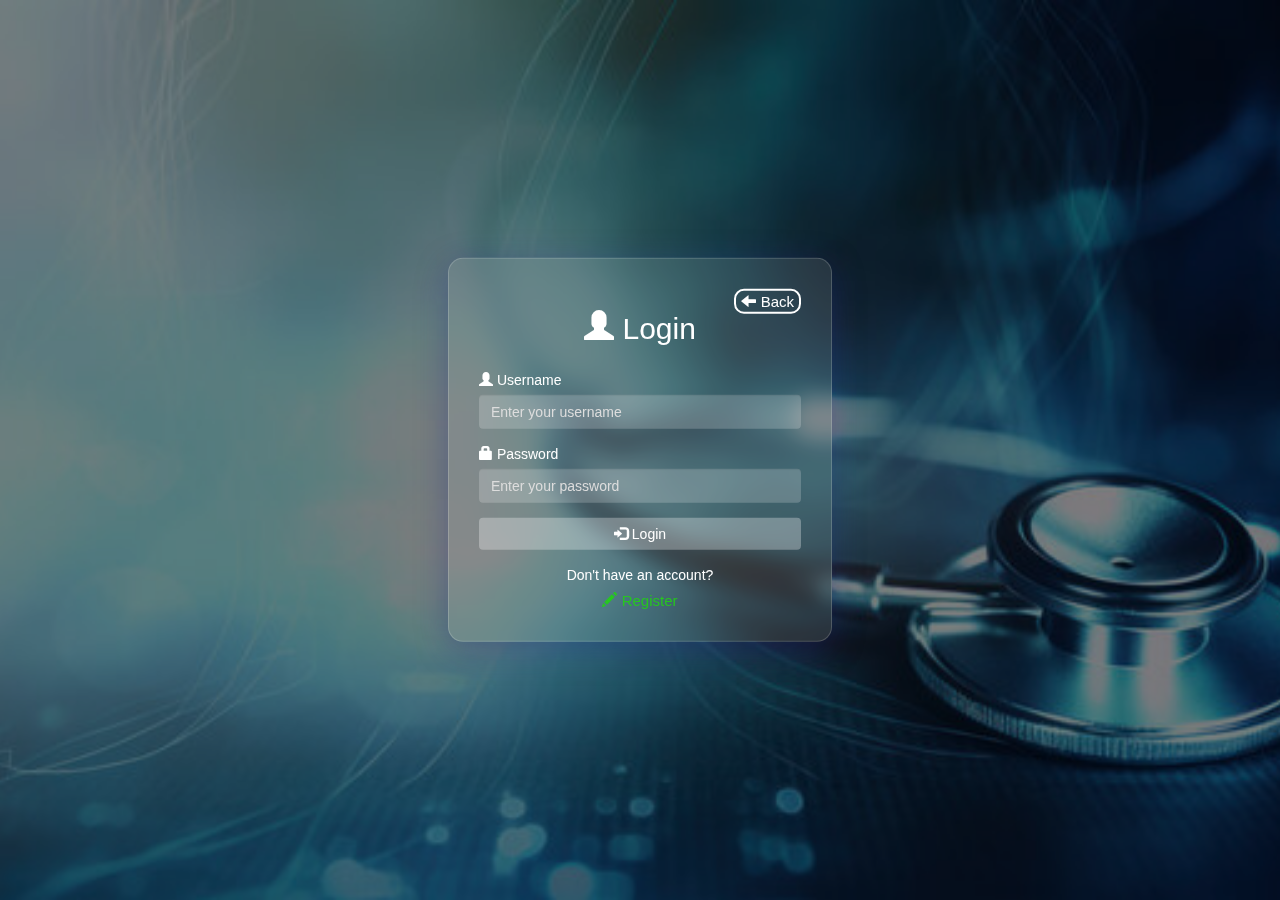
<file: HTML_PHP/index.html>
<!DOCTYPE html>
<html lang="en">
<head>
  <meta charset="UTF-8">
  <meta name="viewport" content="width=device-width, initial-scale=1.0">
  <title>Document</title>
  <link rel="stylesheet" href="https://maxcdn.bootstrapcdn.com/bootstrap/3.4.1/css/bootstrap.min.css">
  <link rel="stylesheet" href="https://cdnjs.cloudflare.com/ajax/libs/font-awesome/4.7.0/css/font-awesome.min.css">
  
  <style>
    body {
      background: url('/images/sliderimg.jpg') center center/cover no-repeat;
      position: relative;
      min-height: 100vh;
    }
    body::after {
      position: fixed;
      content: "";
      top: 0;
      left: 0;
      height: 100%;
      width: 100%;
      background-color: rgba(0, 0, 0, 0.5); 
      z-index: -1;
    }
    .glass-form {
      position: absolute;
      top: 50%;
      left: 50%;
      transform: translate(-50%, -50%);
      width: 30%;
      padding: 30px;
      background: rgba(255, 255, 255, 0.1);
      border-radius: 15px;
      box-shadow: 0 8px 32px 0 rgba(31, 38, 135, 0.37);
      backdrop-filter: blur(10px);
      -webkit-backdrop-filter: blur(10px);
      border: 1px solid rgba(255, 255, 255, 0.18);
      color: white;
    }

    .glass-form h2 {
      text-align: center;
      margin-bottom: 25px;
      color: #ffffff;
    }
    .close-btn {
      position: absolute;
      right: 30px;
      border: 2px solid #fff;
      top: 30px;
      font-size: 15px;
      cursor: pointer;
      color: #fff;
      border-radius: 10px;
      padding-left: 5px;
      padding-right: 5px;
    }
    .form-control {
      background: rgba(255, 255, 255, 0.2);
      border: none;
      color: white;
    }

    .form-control::placeholder {
      color: #ddd;
    }

    .btn-custom {
      background-color: rgba(255, 255, 255, 0.3);
      color: white;
      border: none;
    }

    .btn-custom:hover {
      background-color: rgba(255, 255, 255, 0.5);
    }

    label {
      font-weight: 300;
    }
      
  </style>
</head>
<body>
  <form action="/HTML_PHP/LoginProcess.php" id="login">
    <div class="glass-form">
      <a href="/HTML_PHP/Homepage.html">
        <span class="close-btn">
          <i class="glyphicon glyphicon-arrow-left"></i> Back
        </span>
      </a>
    
      <h2><i class="glyphicon glyphicon-user"></i> Login</h2>
    
      <div class="form-group">
        <label for="username"><i class="glyphicon glyphicon-user"></i> Username</label>
        <input type="text" class="form-control" placeholder="Enter your username">
      </div>
    
      <div class="form-group">
        <label for="password"><i class="glyphicon glyphicon-lock"></i> Password</label>
        <input type="password" class="form-control" placeholder="Enter your password">
      </div>
    
      <button type="submit" class="btn btn-block btn-custom" onclick="window.location.href='/HTML_PHP/Dashboard.html'">
        <i class="glyphicon glyphicon-log-in"></i> Login
      </button>
    
      <div class="account-control text-center" style="margin-top: 15px;">
        <p style="margin-bottom: 5px;">Don't have an account?</p>
        <a href="/HTML_PHP/Registration.html">
          <span style="color: rgba(36, 206, 23, 0.9); font-size: 15px; cursor: pointer;">
            <i class="glyphicon glyphicon-pencil"></i> Register
          </span>
        </a>
      </div>
    </div>
  </form>

</body>
</html>
</file>
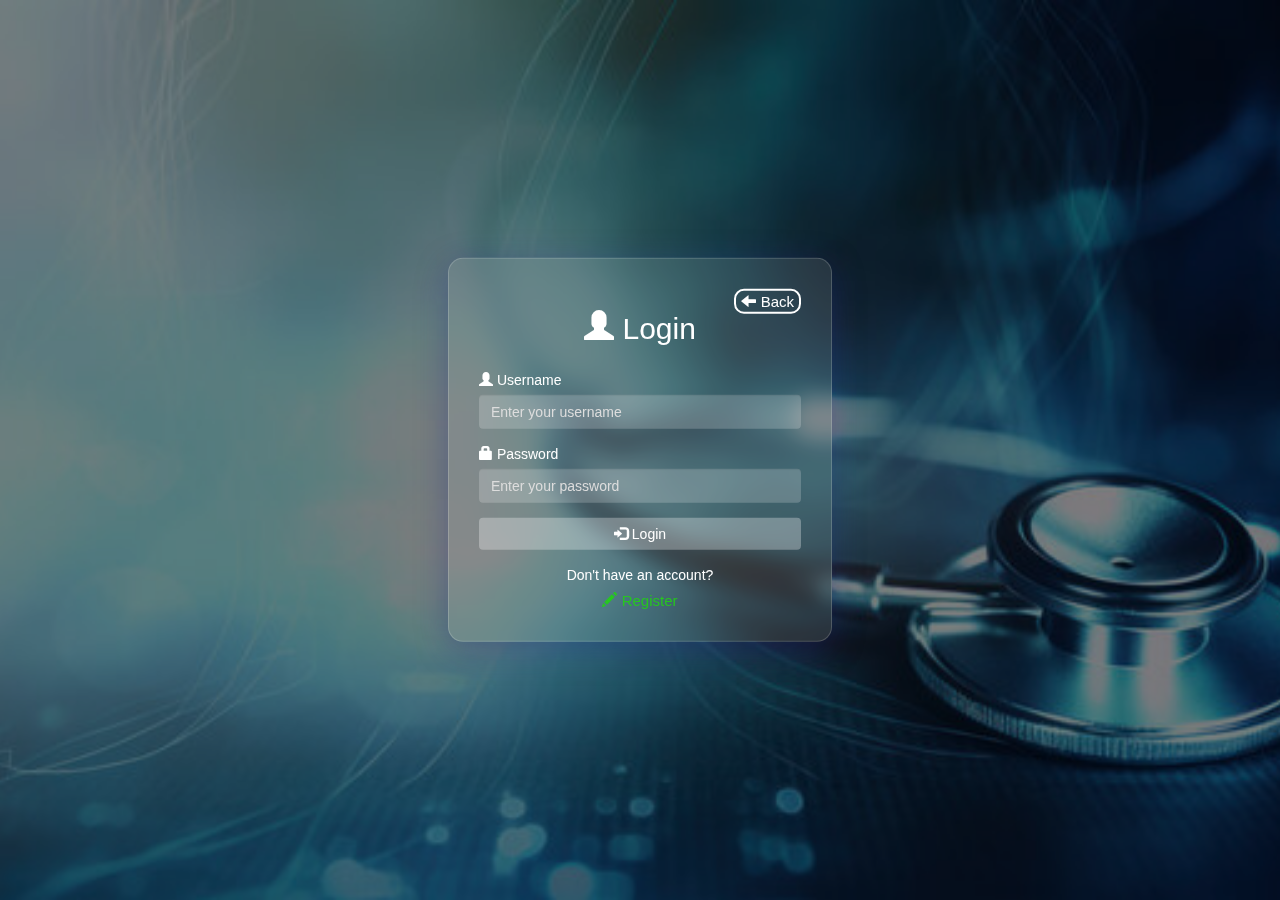
<file: HTML_PHP/Login.html>
<!DOCTYPE html>
<html lang="en">
<head>
  <meta charset="UTF-8">
  <meta name="viewport" content="width=device-width, initial-scale=1.0">
  <title>Document</title>
  <link rel="stylesheet" href="https://maxcdn.bootstrapcdn.com/bootstrap/3.4.1/css/bootstrap.min.css">
  <link rel="stylesheet" href="https://cdnjs.cloudflare.com/ajax/libs/font-awesome/4.7.0/css/font-awesome.min.css">
  
  <style>
    body {
      background: url('/images/sliderimg.jpg') center center/cover no-repeat;
      position: relative;
      min-height: 100vh;
    }
    body::after {
      position: fixed;
      content: "";
      top: 0;
      left: 0;
      height: 100%;
      width: 100%;
      background-color: rgba(0, 0, 0, 0.5); 
      z-index: -1;
    }
    .glass-form {
      position: absolute;
      top: 50%;
      left: 50%;
      transform: translate(-50%, -50%);
      width: 30%;
      padding: 30px;
      background: rgba(255, 255, 255, 0.1);
      border-radius: 15px;
      box-shadow: 0 8px 32px 0 rgba(31, 38, 135, 0.37);
      backdrop-filter: blur(10px);
      -webkit-backdrop-filter: blur(10px);
      border: 1px solid rgba(255, 255, 255, 0.18);
      color: white;
    }

    .glass-form h2 {
      text-align: center;
      margin-bottom: 25px;
      color: #ffffff;
    }
    .close-btn {
      position: absolute;
      right: 30px;
      border: 2px solid #fff;
      top: 30px;
      font-size: 15px;
      cursor: pointer;
      color: #fff;
      border-radius: 10px;
      padding-left: 5px;
      padding-right: 5px;
    }
    .form-control {
      background: rgba(255, 255, 255, 0.2);
      border: none;
      color: white;
    }

    .form-control::placeholder {
      color: #ddd;
    }

    .btn-custom {
      background-color: rgba(255, 255, 255, 0.3);
      color: white;
      border: none;
    }

    .btn-custom:hover {
      background-color: rgba(255, 255, 255, 0.5);
    }

    label {
      font-weight: 300;
    }
      
  </style>
</head>
<body>
  <form action="/HTML_PHP/LoginProcess.php" id="login">
    <div class="glass-form">
      <a href="/HTML_PHP/Homepage.html">
        <span class="close-btn">
          <i class="glyphicon glyphicon-arrow-left"></i> Back
        </span>
      </a>
    
      <h2><i class="glyphicon glyphicon-user"></i> Login</h2>
    
      <div class="form-group">
        <label for="username"><i class="glyphicon glyphicon-user"></i> Username</label>
        <input type="text" class="form-control" placeholder="Enter your username">
      </div>
    
      <div class="form-group">
        <label for="password"><i class="glyphicon glyphicon-lock"></i> Password</label>
        <input type="password" class="form-control" placeholder="Enter your password">
      </div>
    
      <button type="submit" class="btn btn-block btn-custom" onclick="window.location.href='/HTML_PHP/Dashboard.html'">
        <i class="glyphicon glyphicon-log-in"></i> Login
      </button>
    
      <div class="account-control text-center" style="margin-top: 15px;">
        <p style="margin-bottom: 5px;">Don't have an account?</p>
        <a href="/HTML_PHP/Registration.html">
          <span style="color: rgba(36, 206, 23, 0.9); font-size: 15px; cursor: pointer;">
            <i class="glyphicon glyphicon-pencil"></i> Register
          </span>
        </a>
      </div>
    </div>
  </form>

</body>
</html>
</file>
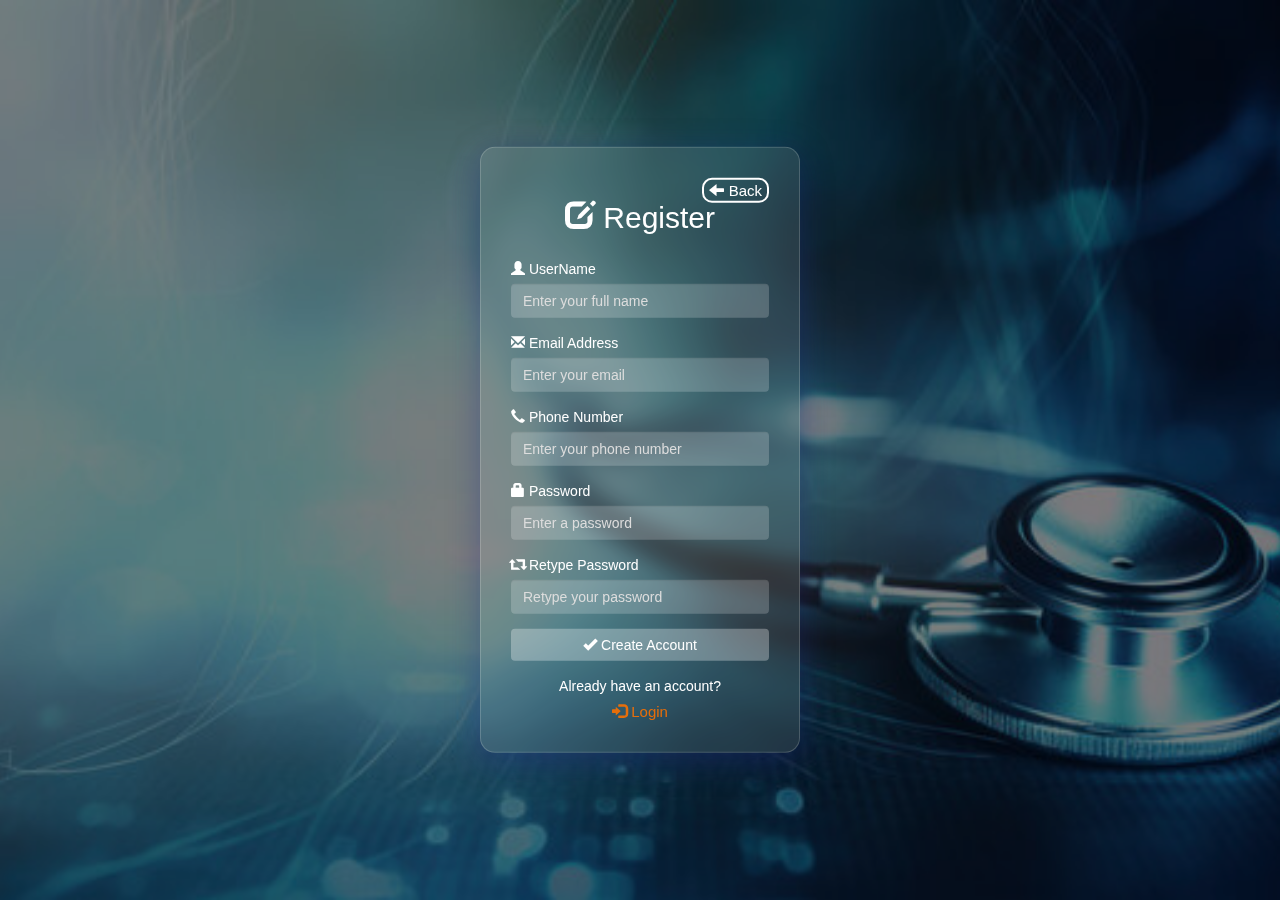
<file: HTML_PHP/Registration.html>
<!DOCTYPE html>
<html lang="en">
<head>
  <meta charset="UTF-8">
  <meta name="viewport" content="width=device-width, initial-scale=1.0">
  <title>Document</title>
  <link rel="stylesheet" href="https://maxcdn.bootstrapcdn.com/bootstrap/3.4.1/css/bootstrap.min.css">
  <link rel="stylesheet" href="https://cdnjs.cloudflare.com/ajax/libs/font-awesome/4.7.0/css/font-awesome.min.css">

  <style>
    body {
      background: url('/images/sliderimg.jpg') center center/cover no-repeat;
      position: relative;
      min-height: 100vh;
    }
    body::after {
      content: "";
      position: fixed;
      top: 0;
      left: 0;
      height: 100%;
      width: 100%;
      background-color: rgba(0, 0, 0, 0.5); 
      z-index: -1;
    }
    .glass-form {
      position: absolute;
      top: 50%;
      left: 50%;
      transform: translate(-50%, -50%);
      width: 25%;
      padding: 30px;
      background: rgba(255, 255, 255, 0.1);
      border-radius: 15px;
      box-shadow: 0 8px 32px 0 rgba(31, 38, 135, 0.37);
      backdrop-filter: blur(10px);
      -webkit-backdrop-filter: blur(10px);
      border: 1px solid rgba(255, 255, 255, 0.18);
      color: white;
    }

    .glass-form h2 {
      text-align: center;
      margin-bottom: 25px;
      color: #ffffff;
    }
    .close-btn {
      position: absolute;
      right: 30px;
      border: 2px solid #fff;
      top: 30px;
      font-size: 15px;
      cursor: pointer;
      color: #fff;
      border-radius: 10px;
      padding-left: 5px;
      padding-right: 5px;
    }
    .form-control {
      background: rgba(255, 255, 255, 0.2);
      border: none;
      color: white;
    }

    .form-control::placeholder {
      color: #ddd;
    }

    .btn-custom {
      background-color: rgba(255, 255, 255, 0.3);
      color: white;
      border: none;
    }

    .btn-custom:hover {
      background-color: rgba(255, 255, 255, 0.5);
    }

    label {
      font-weight: 300;
    }
  </style>
</head>

<body>
  <div class="glass-form" id="register">
    <a href="/HTML_PHP/register.php"><span class="close-btn">
      <i class="glyphicon glyphicon-arrow-left"></i> Back</span>
    </a>
      
    <h2><i class="glyphicon glyphicon-edit"></i> Register</h2>
 
    <form action="#" method="POST">
      <div class="form-group">
        <label for="username"><i class="glyphicon glyphicon-user"></i> UserName</label>
        <input type="text" class="form-control" id="username" name="username" placeholder="Enter your full name">
      </div>
      
      <div class="form-group">
        <label for="email"><i class="glyphicon glyphicon-envelope"></i> Email Address</label>
        <input type="email" class="form-control" id="email" name="email" placeholder="Enter your email">
      </div>
      
      <div class="form-group">
        <label for="phone"><i class="glyphicon glyphicon-earphone"></i> Phone Number</label>
        <input type="tel" class="form-control" id="phone" name="phone" placeholder="Enter your phone number">
      </div>
      
      <div class="form-group">
        <label for="password"><i class="glyphicon glyphicon-lock"></i> Password</label>
        <input type="password" class="form-control" id="password" name="password" placeholder="Enter a password">
      </div>
      
      <div class="form-group">
        <label for="retype"><i class="glyphicon glyphicon-retweet"></i> Retype Password</label>
        <input type="password" class="form-control" id="retype" name="retype" placeholder="Retype your password">
      </div>
      
      <button type="submit" class="btn btn-block btn-custom">
        <i class="glyphicon glyphicon-ok"></i> Create Account
      </button>
      
      <div class="account-control text-center" style="margin-top: 15px;">
        <p style="margin-bottom: 5px;">Already have an account?</p>
        <a href="/HTML_PHP/Login.html">
          <span style="color: rgba(251, 113, 0, 0.9); font-size: 15px; cursor: pointer;">
            <i class="glyphicon glyphicon-log-in"></i> Login
          </span>
        </a>
      </div>
    </form>
  </div>
</body>
</html>
</file>
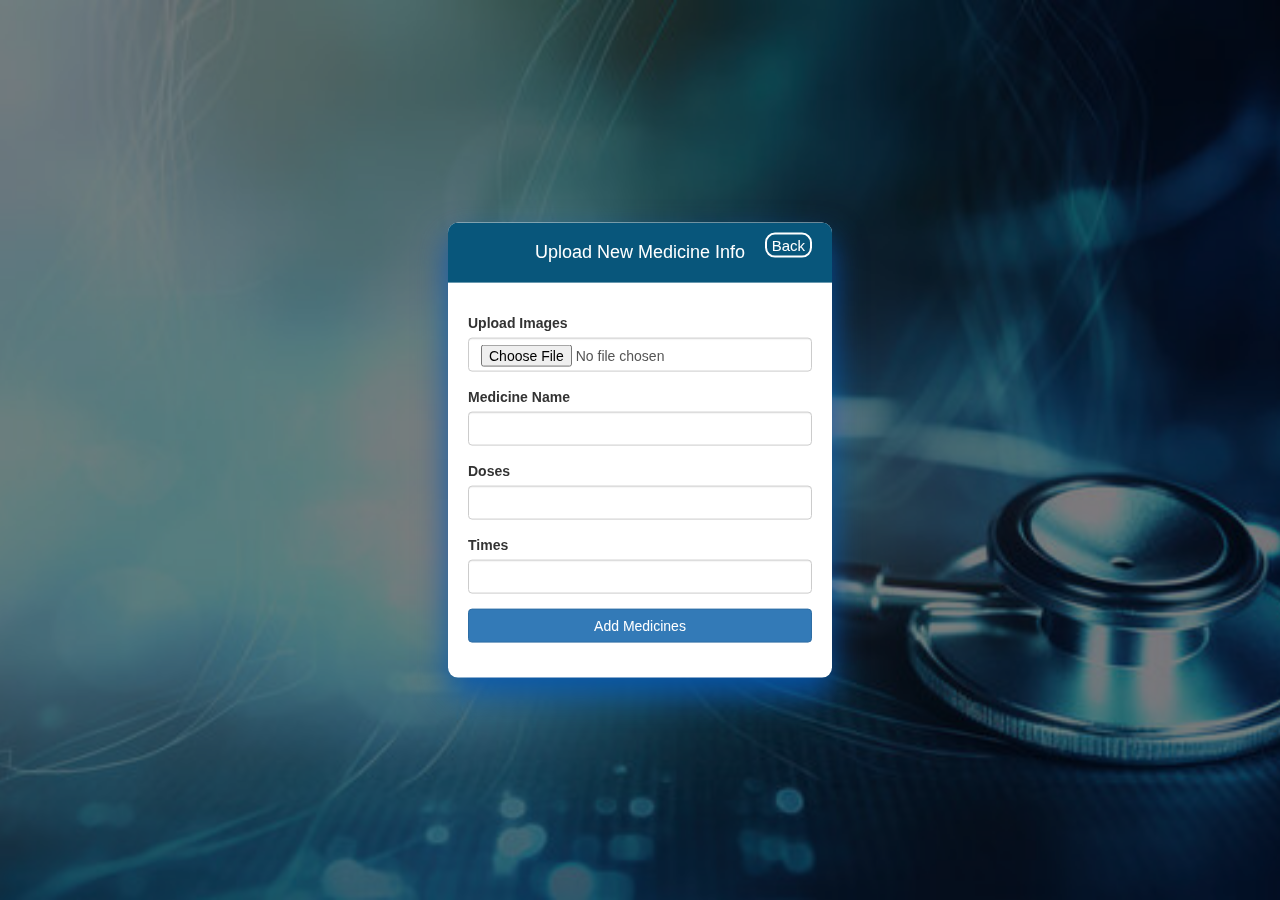
<file: HTML_PHP/UploadMedi.html>
<!DOCTYPE html>
<html lang="en">
<head>
  <meta charset="UTF-8">
  <meta name="viewport" content="width=device-width, initial-scale=1.0">
  <title>Document</title>
  <link rel="stylesheet" href="https://maxcdn.bootstrapcdn.com/bootstrap/3.4.1/css/bootstrap.min.css">
  <style>
    body {
      background: url('/images/sliderimg.jpg') center center/cover no-repeat;
      position: relative;
      min-height: 100vh;
    }
    body::after {
      position: fixed;
      content: "";
      top: 0;
      left: 0;
      height: 100%;
      width: 100%;
      background-color: rgba(0, 0, 0, 0.5); 
      z-index: -1;
    }
    .container-style{
      position: absolute;
      top: 50%;
      left: 50%;
      transform: translate(-50%, -50%);
      width: 30%;
      background-color: #fff;
      box-shadow: 0px 16px 32px rgba(5, 88, 177, 0.9);
      overflow: hidden;
      border-radius: 10px;
    }
    .close-btn {
      position: absolute;
      right: 20px;
      border: 2px solid #fff;
      top: 10px;
      font-size: 15px;
      cursor: pointer;
      border-radius: 10px;
      padding-left: 5px;
      padding-right: 5px;
    }
    .heading-color{
      margin-top: 0;
      padding: 20px;
      background-color: #08567b;;
      color: #fff;
      text-align: center;
    }
    .Ucontainer{
      padding: 20px;
    }
  </style>
</head>
<body>
  <!--Upload Medicine Section-->
  <div class="container-style">
    <h4 class="heading-color">Upload New Medicine Info</h4>
    <a href="/HTML_PHP/Dashboard.html" style="color: #fff;"><span class="close-btn">Back</span></a>
    <div class="Ucontainer">
      <form>
        <div class="form-group">
          <label for="uploadImages">Upload Images</label>
          <input type="file" class="form-control" id="uploadImages">
        </div>
        <div class="form-group">
          <label for="medicineName">Medicine Name</label>
          <input type="text" class="form-control" id="medicineName">
        </div>
        <div class="form-group">
          <label for="doses">Doses</label>
          <input type="number" class="form-control" id="doses">
        </div>
        <div class="form-group">
          <label for="times">Times</label>
          <input type="text" class="form-control" id="times">
        </div>
        <div class="form-group">
          <button type="submit" class="btn btn-primary btn-block">Add Medicines</button>
        </div>       
      </form>
    </div>
  </div>
  <!--End of Upload Medicine Section-->
</body>
</html>
</file>
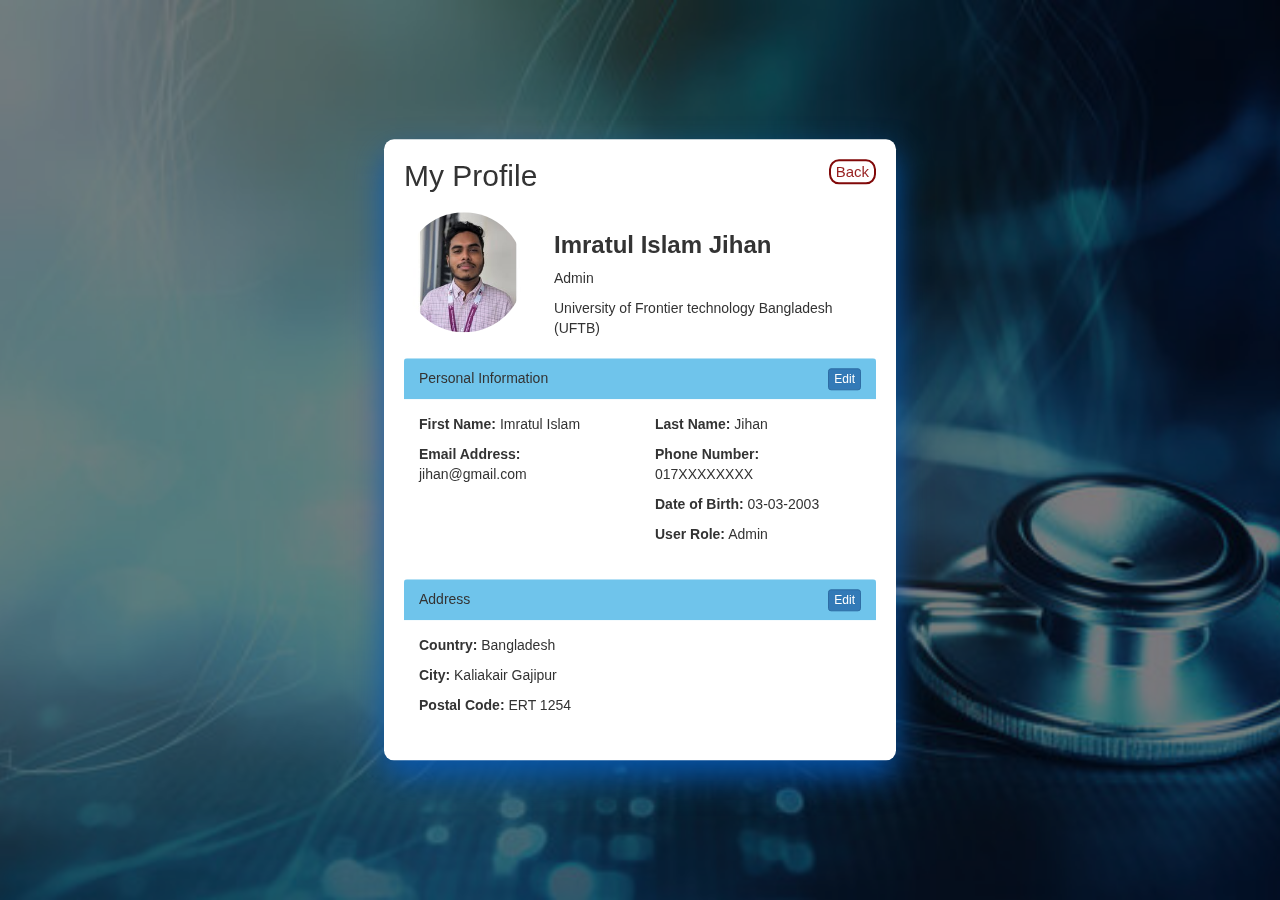
<file: HTML_PHP/userProfile.html>
<html>
  <head>
    <link rel="stylesheet" href="https://maxcdn.bootstrapcdn.com/bootstrap/3.4.1/css/bootstrap.min.css">
    <style>
      body {
        background: url('/images/sliderimg.jpg') center center/cover no-repeat;
        position: relative;
        min-height: 100vh;
      }
      body::after {
        position: fixed;
        content: "";
        top: 0;
        left: 0;
        height: 100%;
        width: 100%;
        background-color: rgba(0, 0, 0, 0.5); 
        z-index: -1;
      }
      .container-style{
        position: absolute;
        top: 50%;
        left: 50%;
        transform: translate(-50%, -50%);
        width: 40%;
        background-color: #fff;
        box-shadow: 0px 16px 32px rgba(5, 88, 177, 0.9);
        border-radius: 10px;
      }
      .close-btn {
        position: absolute;
        right: 20px;
        border: 2px solid #810909;
        top: 20px;
        color: #971f1f;
        font-size: 15px;
        cursor: pointer;
        border-radius: 10px;
        padding-left: 5px;
        padding-right: 5px;
      }
      .heading-color{
        margin: 0;
        padding: 0;
      }
      .Ucontainer{
        padding: 20px;
      }
      .rowcontainer{
        display: flex;
        gap: 30px;
      }
      .panel-heading{
        margin-top: 10px;
        background-color: #6fc4eb;
      }
  
      .profileimg{
        width: 120px;
        height: 120px;
        border-radius: 50%;
      }
    </style>
  </head>
  <body>
  <!--User Profile-->
    <div class="container-style">
      <div class="Ucontainer">
        <h2 class="heading-color">My Profile</h2><br>
        <a href="/HTML_PHP/patient_dashboard.php"><span class="close-btn">Back</span></a>
        <div class="rowcontainer">
          <div>
            <img src="/images/profile_jihan.jpg" alt="Profile Picture" class="profileimg">
          </div>
          <div>
            <h3><b>Imratul Islam Jihan</b></h3>
            <p>Admin</p>
            <p>University of Frontier technology Bangladesh (UFTB)</p>
          </div>
        </div>

        <div class="panel-heading">Personal Information <button class="btn btn-primary btn-xs pull-right">Edit</button></div>
          <div class="panel-body">
            <div class="row">
              <div class="col-md-6">
                <p><strong>First Name:</strong> Imratul Islam </p>
                <p><strong>Email Address:</strong> jihan@gmail.com</p>
              </div>
              <div class="col-md-6">
                <p><strong>Last Name:</strong> Jihan</p>
                <p><strong>Phone Number:</strong> 017XXXXXXXX</p>
                <p><strong>Date of Birth:</strong> 03-03-2003</p>
                <p><strong>User Role:</strong> Admin</p>
              </div>
            </div>
          </div>
          <div class="panel-heading">Address <button class="btn btn-primary btn-xs pull-right">Edit</button></div>
          <div class="panel-body">
            <p><strong>Country:</strong> Bangladesh</p>
            <p><strong>City:</strong> Kaliakair Gajipur</p>
            <p><strong>Postal Code:</strong> ERT 1254</p>
          </div>
        </div>     
      </div>
                <!--End of User Profile-->
  </body>
</html>
</file>
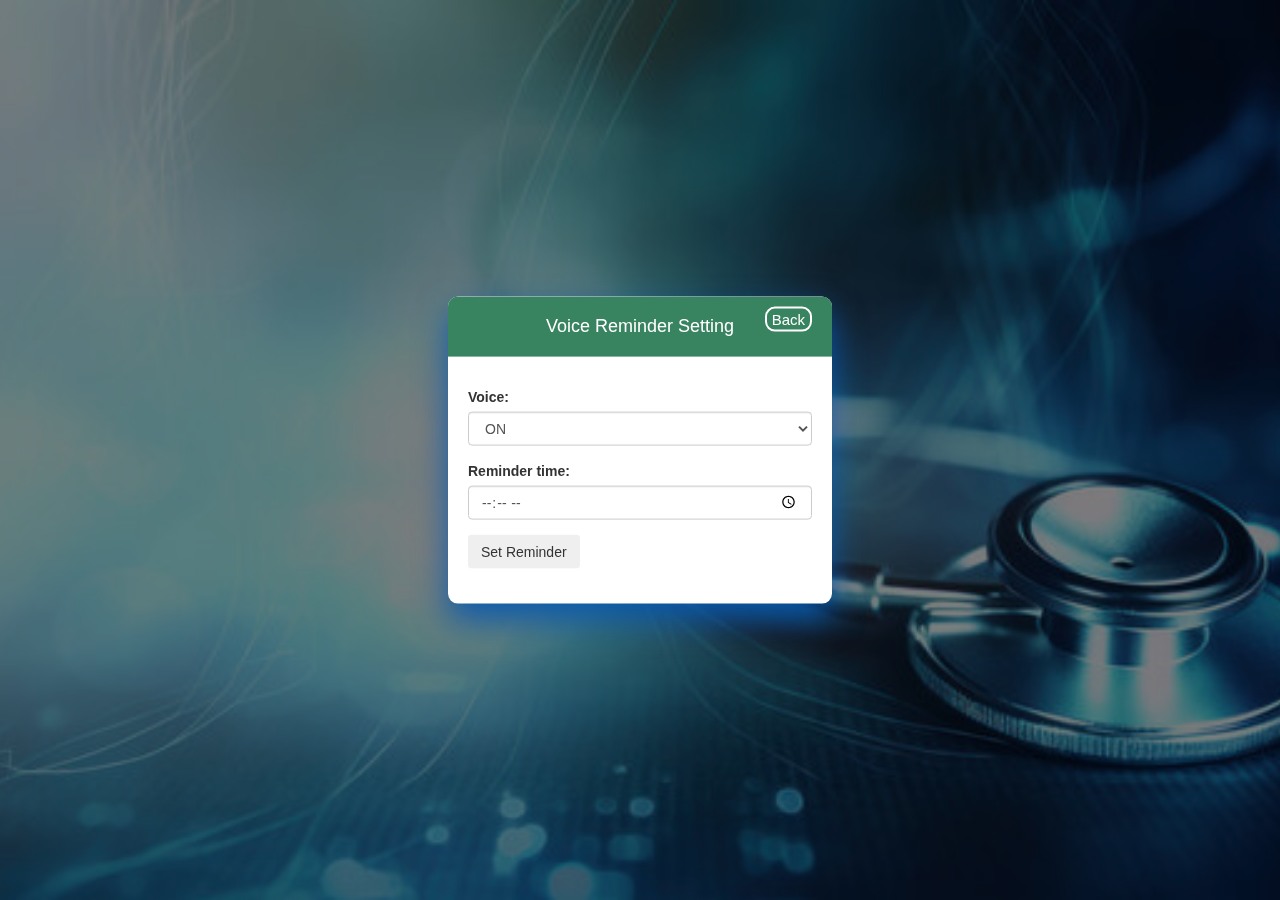
<file: HTML_PHP/voiceNotification.html>
<!DOCTYPE html>
<html lang="en">
<head>
  <meta charset="UTF-8">
  <meta name="viewport" content="width=device-width, initial-scale=1.0">
  <title>Document</title>
  <link rel="stylesheet" href="https://maxcdn.bootstrapcdn.com/bootstrap/3.4.1/css/bootstrap.min.css">
  <style>
    body {
      background: url('/images/sliderimg.jpg') center center/cover no-repeat;
      position: relative;
      min-height: 100vh;
    }
    body::after {
      position: fixed;
      content: "";
      top: 0;
      left: 0;
      height: 100%;
      width: 100%;
      background-color: rgba(0, 0, 0, 0.5); 
      z-index: -1;
    }
    .container-style{
      position: absolute;
      top: 50%;
      left: 50%;
      transform: translate(-50%, -50%);
      width: 30%;
      background-color: #fff;
      box-shadow: 0px 16px 32px rgba(5, 88, 177, 0.9);
      border-radius: 10px;
      overflow: hidden;
    }
    .close-btn {
      position: absolute;
      right: 20px;
      border: 2px solid #fff;
      top: 10px;
      font-size: 15px;
      cursor: pointer;
      border-radius: 10px;
      padding-left: 5px;
      padding-right: 5px;
    }
    .heading-color{
      margin-top: 0;
      padding: 20px;
      background-color: #08567b;;
      color: #fff;
      text-align: center;
    }
    .Ucontainer{
      padding: 20px;
    }
  </style>
</head>
<body>
  <!--Voice Notification Section-->
  <div class="container-style">
    <h4 class="heading-color" style="background-color: rgba(34, 118, 79, 0.9); color: #ffffff;">Voice Reminder Setting</h4>
    <a href="/HTML_PHP/Dashboard.html" style="color: #fff;"><span class="close-btn">Back</span></a>
    <div class="Ucontainer">
      <form class="form-group">
        <div class="form-group">
          <label for="voiceSwitch">Voice:</label>
          <select class="form-control" id="voiceSwitch">
            <option>ON</option>
            <option>OFF</option>
          </select>
        </div>
        <div class="form-group">
          <label for="reminderTime">Reminder time:</label>
          <input type="time" class="form-control" id="reminderTime">
        </div>
        <button type="submit" class="btn btnRem">Set Reminder</button>
      </form>
    </div>
  </div>
  <!--End of voice notification Section-->
</body>
</html>
</file>
